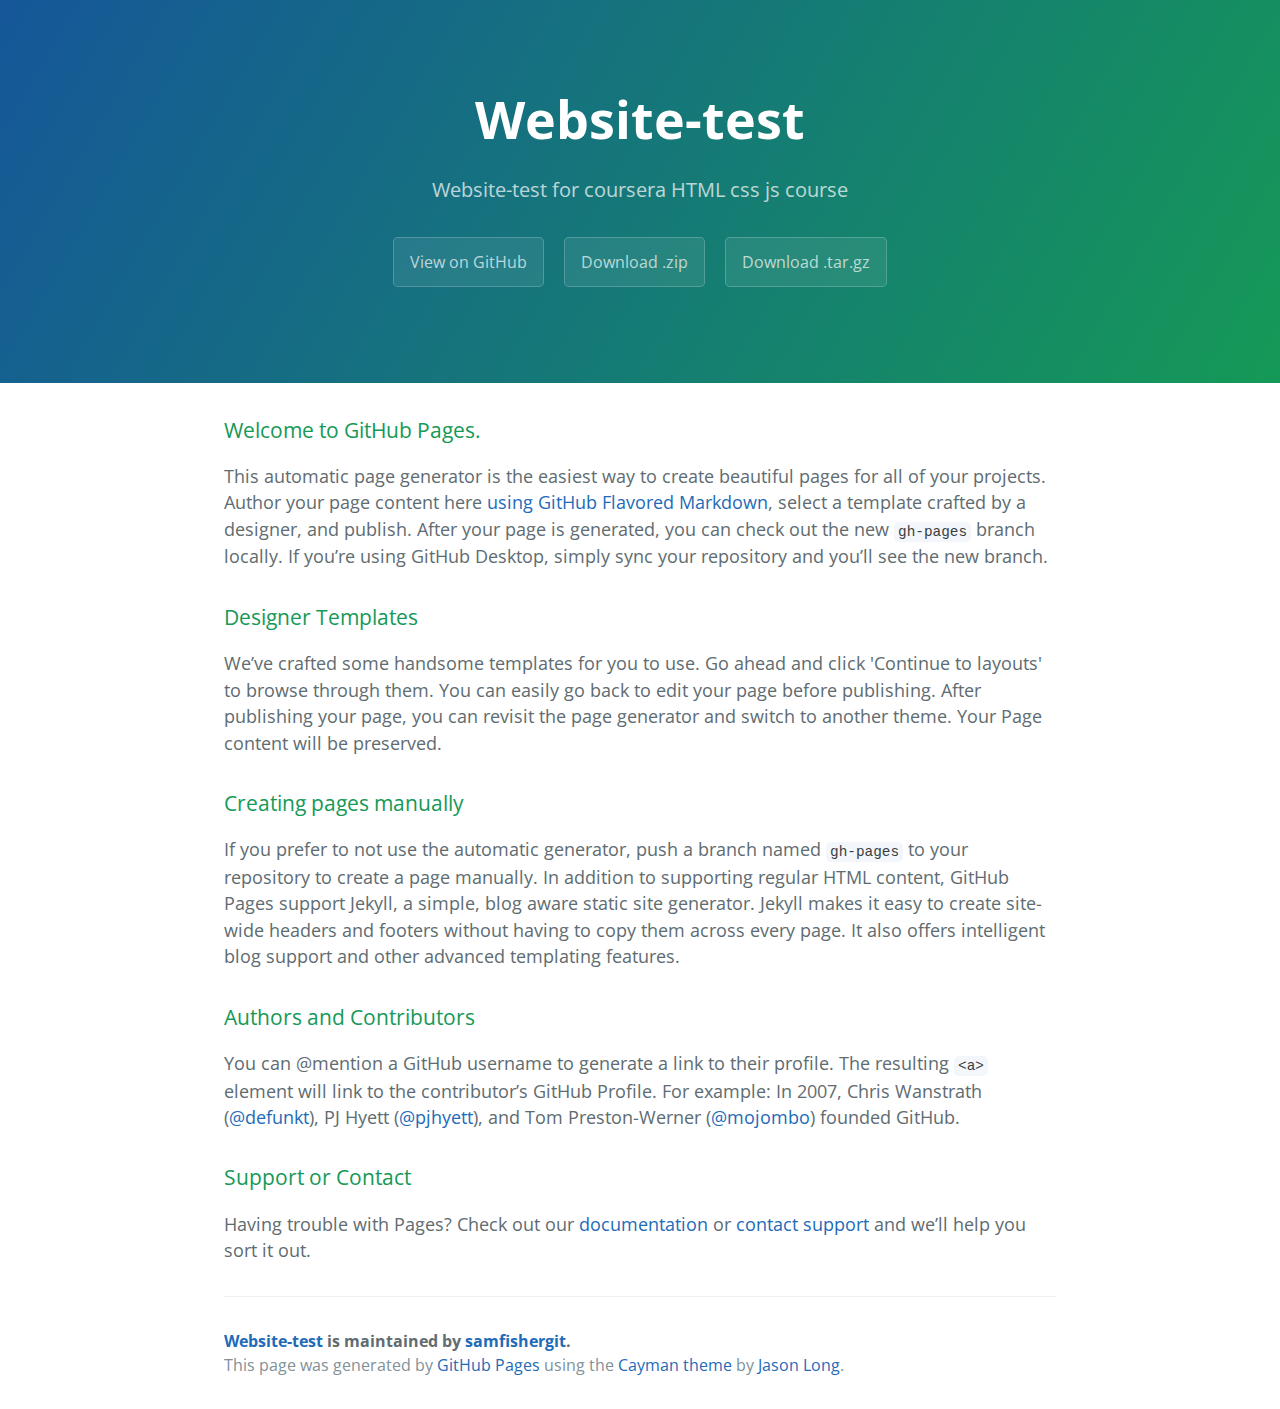
<file: index.html>
<!DOCTYPE html>
<html lang="en-us">
  <head>
    <meta charset="UTF-8">
    <title>Website-test by samfishergit</title>
    <meta name="viewport" content="width=device-width, initial-scale=1">
    <link rel="stylesheet" type="text/css" href="stylesheets/normalize.css" media="screen">
    <link href='https://fonts.googleapis.com/css?family=Open+Sans:400,700' rel='stylesheet' type='text/css'>
    <link rel="stylesheet" type="text/css" href="stylesheets/stylesheet.css" media="screen">
    <link rel="stylesheet" type="text/css" href="stylesheets/github-light.css" media="screen">
  </head>
  <body>
    <section class="page-header">
      <h1 class="project-name">Website-test</h1>
      <h2 class="project-tagline">Website-test for coursera HTML css js course</h2>
      <a href="https://github.com/samfishergit/Website-test" class="btn">View on GitHub</a>
      <a href="https://github.com/samfishergit/Website-test/zipball/master" class="btn">Download .zip</a>
      <a href="https://github.com/samfishergit/Website-test/tarball/master" class="btn">Download .tar.gz</a>
    </section>

    <section class="main-content">
      <h3>
<a id="welcome-to-github-pages" class="anchor" href="#welcome-to-github-pages" aria-hidden="true"><span aria-hidden="true" class="octicon octicon-link"></span></a>Welcome to GitHub Pages.</h3>

<p>This automatic page generator is the easiest way to create beautiful pages for all of your projects. Author your page content here <a href="https://guides.github.com/features/mastering-markdown/">using GitHub Flavored Markdown</a>, select a template crafted by a designer, and publish. After your page is generated, you can check out the new <code>gh-pages</code> branch locally. If you’re using GitHub Desktop, simply sync your repository and you’ll see the new branch.</p>

<h3>
<a id="designer-templates" class="anchor" href="#designer-templates" aria-hidden="true"><span aria-hidden="true" class="octicon octicon-link"></span></a>Designer Templates</h3>

<p>We’ve crafted some handsome templates for you to use. Go ahead and click 'Continue to layouts' to browse through them. You can easily go back to edit your page before publishing. After publishing your page, you can revisit the page generator and switch to another theme. Your Page content will be preserved.</p>

<h3>
<a id="creating-pages-manually" class="anchor" href="#creating-pages-manually" aria-hidden="true"><span aria-hidden="true" class="octicon octicon-link"></span></a>Creating pages manually</h3>

<p>If you prefer to not use the automatic generator, push a branch named <code>gh-pages</code> to your repository to create a page manually. In addition to supporting regular HTML content, GitHub Pages support Jekyll, a simple, blog aware static site generator. Jekyll makes it easy to create site-wide headers and footers without having to copy them across every page. It also offers intelligent blog support and other advanced templating features.</p>

<h3>
<a id="authors-and-contributors" class="anchor" href="#authors-and-contributors" aria-hidden="true"><span aria-hidden="true" class="octicon octicon-link"></span></a>Authors and Contributors</h3>

<p>You can @mention a GitHub username to generate a link to their profile. The resulting <code>&lt;a&gt;</code> element will link to the contributor’s GitHub Profile. For example: In 2007, Chris Wanstrath (<a href="https://github.com/defunkt" class="user-mention">@defunkt</a>), PJ Hyett (<a href="https://github.com/pjhyett" class="user-mention">@pjhyett</a>), and Tom Preston-Werner (<a href="https://github.com/mojombo" class="user-mention">@mojombo</a>) founded GitHub.</p>

<h3>
<a id="support-or-contact" class="anchor" href="#support-or-contact" aria-hidden="true"><span aria-hidden="true" class="octicon octicon-link"></span></a>Support or Contact</h3>

<p>Having trouble with Pages? Check out our <a href="https://help.github.com/pages">documentation</a> or <a href="https://github.com/contact">contact support</a> and we’ll help you sort it out.</p>

      <footer class="site-footer">
        <span class="site-footer-owner"><a href="https://github.com/samfishergit/Website-test">Website-test</a> is maintained by <a href="https://github.com/samfishergit">samfishergit</a>.</span>

        <span class="site-footer-credits">This page was generated by <a href="https://pages.github.com">GitHub Pages</a> using the <a href="https://github.com/jasonlong/cayman-theme">Cayman theme</a> by <a href="https://twitter.com/jasonlong">Jason Long</a>.</span>
      </footer>

    </section>

  
  </body>
</html>
</file>
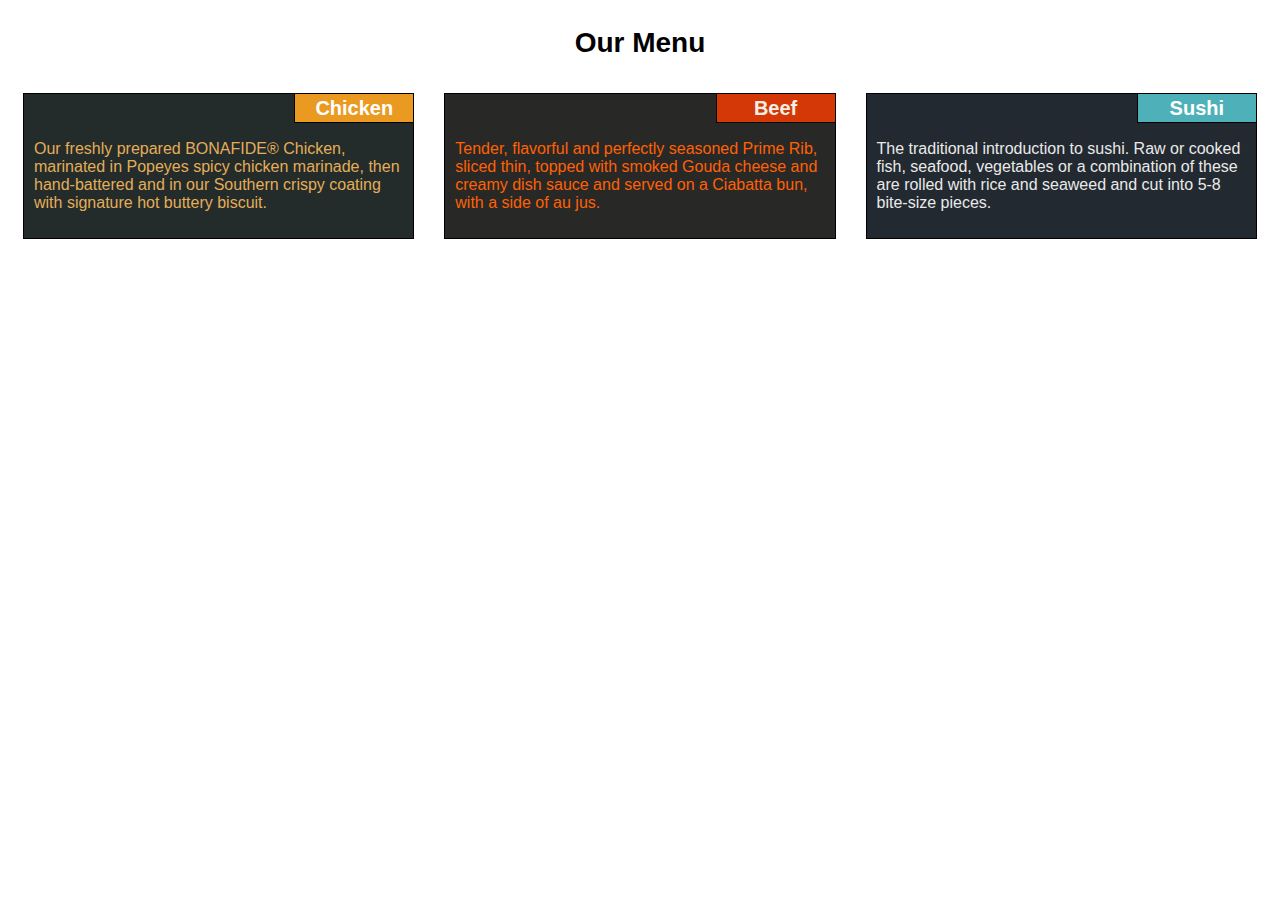
<file: mod2_solution/index.html>
<html>
<head>
	<title>Coursera Module 2 Homework!</title>
	<meta name="viewport" content="width=device-width,initial-scale=1">
	<link rel="stylesheet" type="text/css" href="stylesheets/styles.css">
</head>
<body>
	<header class="col-lg-12 col-md-12 col-sl-12">
		<h1>Our Menu</h1>
	</header>
	
	<div class="row">
		<div class="col-lg-4 col-md-6 col-sl-12"> 
			<div class="container" id="chickDiv">
				<p class="title">Chicken</p>
				<p>Our freshly prepared BONAFIDE® Chicken, marinated in Popeyes spicy chicken marinade, then hand-battered and in our Southern crispy coating with signature hot buttery biscuit.</p>
			</div>
		</div>
		
		<div class="col-lg-4 col-md-6 col-sl-12">  
			<div class="container" id="beefDiv">
				<p class="title">Beef</p>
				<p>Tender, flavorful and perfectly seasoned Prime Rib, sliced thin, topped with smoked Gouda cheese and creamy dish sauce and served on a Ciabatta bun, with a side of au jus.</p>
			</div>
		</div>
		
		<div class="col-lg-4 col-md-12 col-sl-12"> 
			<div class="container" id="SushiDiv">
				<p class="title">Sushi</p>
				<p>The traditional introduction to sushi. Raw or cooked fish, seafood, vegetables or a combination of these are rolled with rice and seaweed and cut into 5-8 bite-size pieces.</p>
			</div>
		</div>
	</div>

</body>
</html>
</file>
<file: stylesheets/stylesheet.css>
* {
  box-sizing: border-box; }

body {
  padding: 0;
  margin: 0;
  font-family: "Open Sans", "Helvetica Neue", Helvetica, Arial, sans-serif;
  font-size: 16px;
  line-height: 1.5;
  color: #606c71; }

a {
  color: #1e6bb8;
  text-decoration: none; }
  a:hover {
    text-decoration: underline; }

.btn {
  display: inline-block;
  margin-bottom: 1rem;
  color: rgba(255, 255, 255, 0.7);
  background-color: rgba(255, 255, 255, 0.08);
  border-color: rgba(255, 255, 255, 0.2);
  border-style: solid;
  border-width: 1px;
  border-radius: 0.3rem;
  transition: color 0.2s, background-color 0.2s, border-color 0.2s; }
  .btn + .btn {
    margin-left: 1rem; }

.btn:hover {
  color: rgba(255, 255, 255, 0.8);
  text-decoration: none;
  background-color: rgba(255, 255, 255, 0.2);
  border-color: rgba(255, 255, 255, 0.3); }

@media screen and (min-width: 64em) {
  .btn {
    padding: 0.75rem 1rem; } }

@media screen and (min-width: 42em) and (max-width: 64em) {
  .btn {
    padding: 0.6rem 0.9rem;
    font-size: 0.9rem; } }

@media screen and (max-width: 42em) {
  .btn {
    display: block;
    width: 100%;
    padding: 0.75rem;
    font-size: 0.9rem; }
    .btn + .btn {
      margin-top: 1rem;
      margin-left: 0; } }

.page-header {
  color: #fff;
  text-align: center;
  background-color: #159957;
  background-image: linear-gradient(120deg, #155799, #159957); }

@media screen and (min-width: 64em) {
  .page-header {
    padding: 5rem 6rem; } }

@media screen and (min-width: 42em) and (max-width: 64em) {
  .page-header {
    padding: 3rem 4rem; } }

@media screen and (max-width: 42em) {
  .page-header {
    padding: 2rem 1rem; } }

.project-name {
  margin-top: 0;
  margin-bottom: 0.1rem; }

@media screen and (min-width: 64em) {
  .project-name {
    font-size: 3.25rem; } }

@media screen and (min-width: 42em) and (max-width: 64em) {
  .project-name {
    font-size: 2.25rem; } }

@media screen and (max-width: 42em) {
  .project-name {
    font-size: 1.75rem; } }

.project-tagline {
  margin-bottom: 2rem;
  font-weight: normal;
  opacity: 0.7; }

@media screen and (min-width: 64em) {
  .project-tagline {
    font-size: 1.25rem; } }

@media screen and (min-width: 42em) and (max-width: 64em) {
  .project-tagline {
    font-size: 1.15rem; } }

@media screen and (max-width: 42em) {
  .project-tagline {
    font-size: 1rem; } }

.main-content :first-child {
  margin-top: 0; }
.main-content img {
  max-width: 100%; }
.main-content h1, .main-content h2, .main-content h3, .main-content h4, .main-content h5, .main-content h6 {
  margin-top: 2rem;
  margin-bottom: 1rem;
  font-weight: normal;
  color: #159957; }
.main-content p {
  margin-bottom: 1em; }
.main-content code {
  padding: 2px 4px;
  font-family: Consolas, "Liberation Mono", Menlo, Courier, monospace;
  font-size: 0.9rem;
  color: #383e41;
  background-color: #f3f6fa;
  border-radius: 0.3rem; }
.main-content pre {
  padding: 0.8rem;
  margin-top: 0;
  margin-bottom: 1rem;
  font: 1rem Consolas, "Liberation Mono", Menlo, Courier, monospace;
  color: #567482;
  word-wrap: normal;
  background-color: #f3f6fa;
  border: solid 1px #dce6f0;
  border-radius: 0.3rem; }
  .main-content pre > code {
    padding: 0;
    margin: 0;
    font-size: 0.9rem;
    color: #567482;
    word-break: normal;
    white-space: pre;
    background: transparent;
    border: 0; }
.main-content .highlight {
  margin-bottom: 1rem; }
  .main-content .highlight pre {
    margin-bottom: 0;
    word-break: normal; }
.main-content .highlight pre, .main-content pre {
  padding: 0.8rem;
  overflow: auto;
  font-size: 0.9rem;
  line-height: 1.45;
  border-radius: 0.3rem; }
.main-content pre code, .main-content pre tt {
  display: inline;
  max-width: initial;
  padding: 0;
  margin: 0;
  overflow: initial;
  line-height: inherit;
  word-wrap: normal;
  background-color: transparent;
  border: 0; }
  .main-content pre code:before, .main-content pre code:after, .main-content pre tt:before, .main-content pre tt:after {
    content: normal; }
.main-content ul, .main-content ol {
  margin-top: 0; }
.main-content blockquote {
  padding: 0 1rem;
  margin-left: 0;
  color: #819198;
  border-left: 0.3rem solid #dce6f0; }
  .main-content blockquote > :first-child {
    margin-top: 0; }
  .main-content blockquote > :last-child {
    margin-bottom: 0; }
.main-content table {
  display: block;
  width: 100%;
  overflow: auto;
  word-break: normal;
  word-break: keep-all; }
  .main-content table th {
    font-weight: bold; }
  .main-content table th, .main-content table td {
    padding: 0.5rem 1rem;
    border: 1px solid #e9ebec; }
.main-content dl {
  padding: 0; }
  .main-content dl dt {
    padding: 0;
    margin-top: 1rem;
    font-size: 1rem;
    font-weight: bold; }
  .main-content dl dd {
    padding: 0;
    margin-bottom: 1rem; }
.main-content hr {
  height: 2px;
  padding: 0;
  margin: 1rem 0;
  background-color: #eff0f1;
  border: 0; }

@media screen and (min-width: 64em) {
  .main-content {
    max-width: 64rem;
    padding: 2rem 6rem;
    margin: 0 auto;
    font-size: 1.1rem; } }

@media screen and (min-width: 42em) and (max-width: 64em) {
  .main-content {
    padding: 2rem 4rem;
    font-size: 1.1rem; } }

@media screen and (max-width: 42em) {
  .main-content {
    padding: 2rem 1rem;
    font-size: 1rem; } }

.site-footer {
  padding-top: 2rem;
  margin-top: 2rem;
  border-top: solid 1px #eff0f1; }

.site-footer-owner {
  display: block;
  font-weight: bold; }

.site-footer-credits {
  color: #819198; }

@media screen and (min-width: 64em) {
  .site-footer {
    font-size: 1rem; } }

@media screen and (min-width: 42em) and (max-width: 64em) {
  .site-footer {
    font-size: 1rem; } }

@media screen and (max-width: 42em) {
  .site-footer {
    font-size: 0.9rem; } }
</file>
<file: stylesheets/github-light.css>
/*
The MIT License (MIT)

Copyright (c) 2016 GitHub, Inc.

Permission is hereby granted, free of charge, to any person obtaining a copy
of this software and associated documentation files (the "Software"), to deal
in the Software without restriction, including without limitation the rights
to use, copy, modify, merge, publish, distribute, sublicense, and/or sell
copies of the Software, and to permit persons to whom the Software is
furnished to do so, subject to the following conditions:

The above copyright notice and this permission notice shall be included in all
copies or substantial portions of the Software.

THE SOFTWARE IS PROVIDED "AS IS", WITHOUT WARRANTY OF ANY KIND, EXPRESS OR
IMPLIED, INCLUDING BUT NOT LIMITED TO THE WARRANTIES OF MERCHANTABILITY,
FITNESS FOR A PARTICULAR PURPOSE AND NONINFRINGEMENT. IN NO EVENT SHALL THE
AUTHORS OR COPYRIGHT HOLDERS BE LIABLE FOR ANY CLAIM, DAMAGES OR OTHER
LIABILITY, WHETHER IN AN ACTION OF CONTRACT, TORT OR OTHERWISE, ARISING FROM,
OUT OF OR IN CONNECTION WITH THE SOFTWARE OR THE USE OR OTHER DEALINGS IN THE
SOFTWARE.

*/

.pl-c /* comment */ {
  color: #969896;
}

.pl-c1 /* constant, variable.other.constant, support, meta.property-name, support.constant, support.variable, meta.module-reference, markup.raw, meta.diff.header */,
.pl-s .pl-v /* string variable */ {
  color: #0086b3;
}

.pl-e /* entity */,
.pl-en /* entity.name */ {
  color: #795da3;
}

.pl-smi /* variable.parameter.function, storage.modifier.package, storage.modifier.import, storage.type.java, variable.other */,
.pl-s .pl-s1 /* string source */ {
  color: #333;
}

.pl-ent /* entity.name.tag */ {
  color: #63a35c;
}

.pl-k /* keyword, storage, storage.type */ {
  color: #a71d5d;
}

.pl-s /* string */,
.pl-pds /* punctuation.definition.string, string.regexp.character-class */,
.pl-s .pl-pse .pl-s1 /* string punctuation.section.embedded source */,
.pl-sr /* string.regexp */,
.pl-sr .pl-cce /* string.regexp constant.character.escape */,
.pl-sr .pl-sre /* string.regexp source.ruby.embedded */,
.pl-sr .pl-sra /* string.regexp string.regexp.arbitrary-repitition */ {
  color: #183691;
}

.pl-v /* variable */ {
  color: #ed6a43;
}

.pl-id /* invalid.deprecated */ {
  color: #b52a1d;
}

.pl-ii /* invalid.illegal */ {
  color: #f8f8f8;
  background-color: #b52a1d;
}

.pl-sr .pl-cce /* string.regexp constant.character.escape */ {
  font-weight: bold;
  color: #63a35c;
}

.pl-ml /* markup.list */ {
  color: #693a17;
}

.pl-mh /* markup.heading */,
.pl-mh .pl-en /* markup.heading entity.name */,
.pl-ms /* meta.separator */ {
  font-weight: bold;
  color: #1d3e81;
}

.pl-mq /* markup.quote */ {
  color: #008080;
}

.pl-mi /* markup.italic */ {
  font-style: italic;
  color: #333;
}

.pl-mb /* markup.bold */ {
  font-weight: bold;
  color: #333;
}

.pl-md /* markup.deleted, meta.diff.header.from-file */ {
  color: #bd2c00;
  background-color: #ffecec;
}

.pl-mi1 /* markup.inserted, meta.diff.header.to-file */ {
  color: #55a532;
  background-color: #eaffea;
}

.pl-mdr /* meta.diff.range */ {
  font-weight: bold;
  color: #795da3;
}

.pl-mo /* meta.output */ {
  color: #1d3e81;
}
</file>
<file: mod2_solution/stylesheets/styles.css>
* {
  box-sizing: border-box;
}

header{
  text-align: center;
}

h1 {
  font-size: 1.75em;
}

p, h1{
  font-family: Helvetica;
}

.title{
  text-align: center;
  font-weight: bold;
  font-size: 1.25em;
  padding: 3px 5px 0px 5px;
  border: 1px solid black;
  float: right;
  margin: -31px -11px 0px 0px;
  height: 30px;
  width: 120px;
  background-color: white ;
  color: white;
}


.container {
  margin: 15px;
  border: 1px solid black;
  padding: 30px 10px 10px 10px ;
  background-color: gray;
}

/* Simple Responsive Framework. */
.row {
  width: 100%;
}

#chickdiv { 
  color: #E3AE57;
  background-color: #232B2B ; 
}

#chickdiv p.title{
  color: #FFFFFF; 
  background-color: #ea9a20 ; 
}

#beefdiv { 
  color: #ff6104; 
  background-color: #282827 ; 
}

#beefdiv p.title{
  color: #F2EFE4;
  background-color: #d43806 ; 
}

#sushidiv { 
  color: #E9E9E9;
  background-color: #222930 ; 
}

#sushidiv p.title{
  color: #FFFFFF; 
  background-color: #4EB1BA ; 
}


/********** Large devices only **********/
@media (min-width: 992px) {
  .col-lg-1, .col-lg-2, .col-lg-3, .col-lg-4, .col-lg-5, .col-lg-6, .col-lg-7, .col-lg-8, .col-lg-9, .col-lg-10, .col-lg-11, .col-lg-12 {
    float: left;
  }
  .col-lg-1 {
    width: 8.33%;
  }
  .col-lg-2 {
    width: 16.66%;
  }
  .col-lg-3 {
    width: 25%;
  }
  .col-lg-4 {
    width: 33.33%;
  }
  .col-lg-5 {
    width: 41.66%;
  }
  .col-lg-6 {
    width: 50%;
  }
  .col-lg-7 {
    width: 58.33%;
  }
  .col-lg-8 {
    width: 66.66%;
  }
  .col-lg-9 {
    width: 74.99%;
  }
  .col-lg-10 {
    width: 83.33%;
  }
  .col-lg-11 {
    width: 91.66%;
  }
  .col-lg-12 {
    width: 100%;
  }
}

/********** Medium devices only **********/
@media (min-width: 768px) and (max-width: 991px) {
  .col-md-1, .col-md-2, .col-md-3, .col-md-4, .col-md-5, .col-md-6, .col-md-7, .col-md-8, .col-md-9, .col-md-10, .col-md-11, .col-md-12 {
    float: left;
  }
  .col-md-1 {
    width: 8.33%;
  }
  .col-md-2 {
    width: 16.66%;
  }
  .col-md-3 {
    width: 25%;
  }
  .col-md-4 {
    width: 33.33%;
  }
  .col-md-5 {
    width: 41.66%;
  }
  .col-md-6 {
    width: 50%;
  }
  .col-md-7 {
    width: 58.33%;
  }
  .col-md-8 {
    width: 66.66%;
  }
  .col-md-9 {
    width: 74.99%;
  }
  .col-md-10 {
    width: 83.33%;
  }
  .col-md-11 {
    width: 91.66%;
  }
  .col-md-12 {
    width: 100%;
  }
} 

/********** Small devices only **********/
@media (max-width: 767px) {
  .col-sl-1, .col-sl-2, .col-sl-3, .col-sl-4, .col-sl-5, .col-sl-6, .col-sl-7, .col-sl-8, .col-sl-9, .col-sl-10, .col-sl-11, .col-sl-12 {
    float: left;
  }
  .col-sl-1 {
    width: 8.33%;
  }
  .col-sl-2 {
    width: 16.66%;
  }
  .col-sl-3 {
    width: 25%;
  }
  .col-sl-4 {
    width: 33.33%;
  }
  .col-sl-5 {
    width: 41.66%;
  }
  .col-sl-6 {
    width: 50%;
  }
  .col-sl-7 {
    width: 58.33%;
  }
  .col-sl-8 {
    width: 66.66%;
  }
  .col-sl-9 {
    width: 74.99%;
  }
  .col-sl-10 {
    width: 83.33%;
  }
  .col-sl-11 {
    width: 91.66%;
  }
  .col-sl-12 {
    width: 100%;
  }
}
</file>
